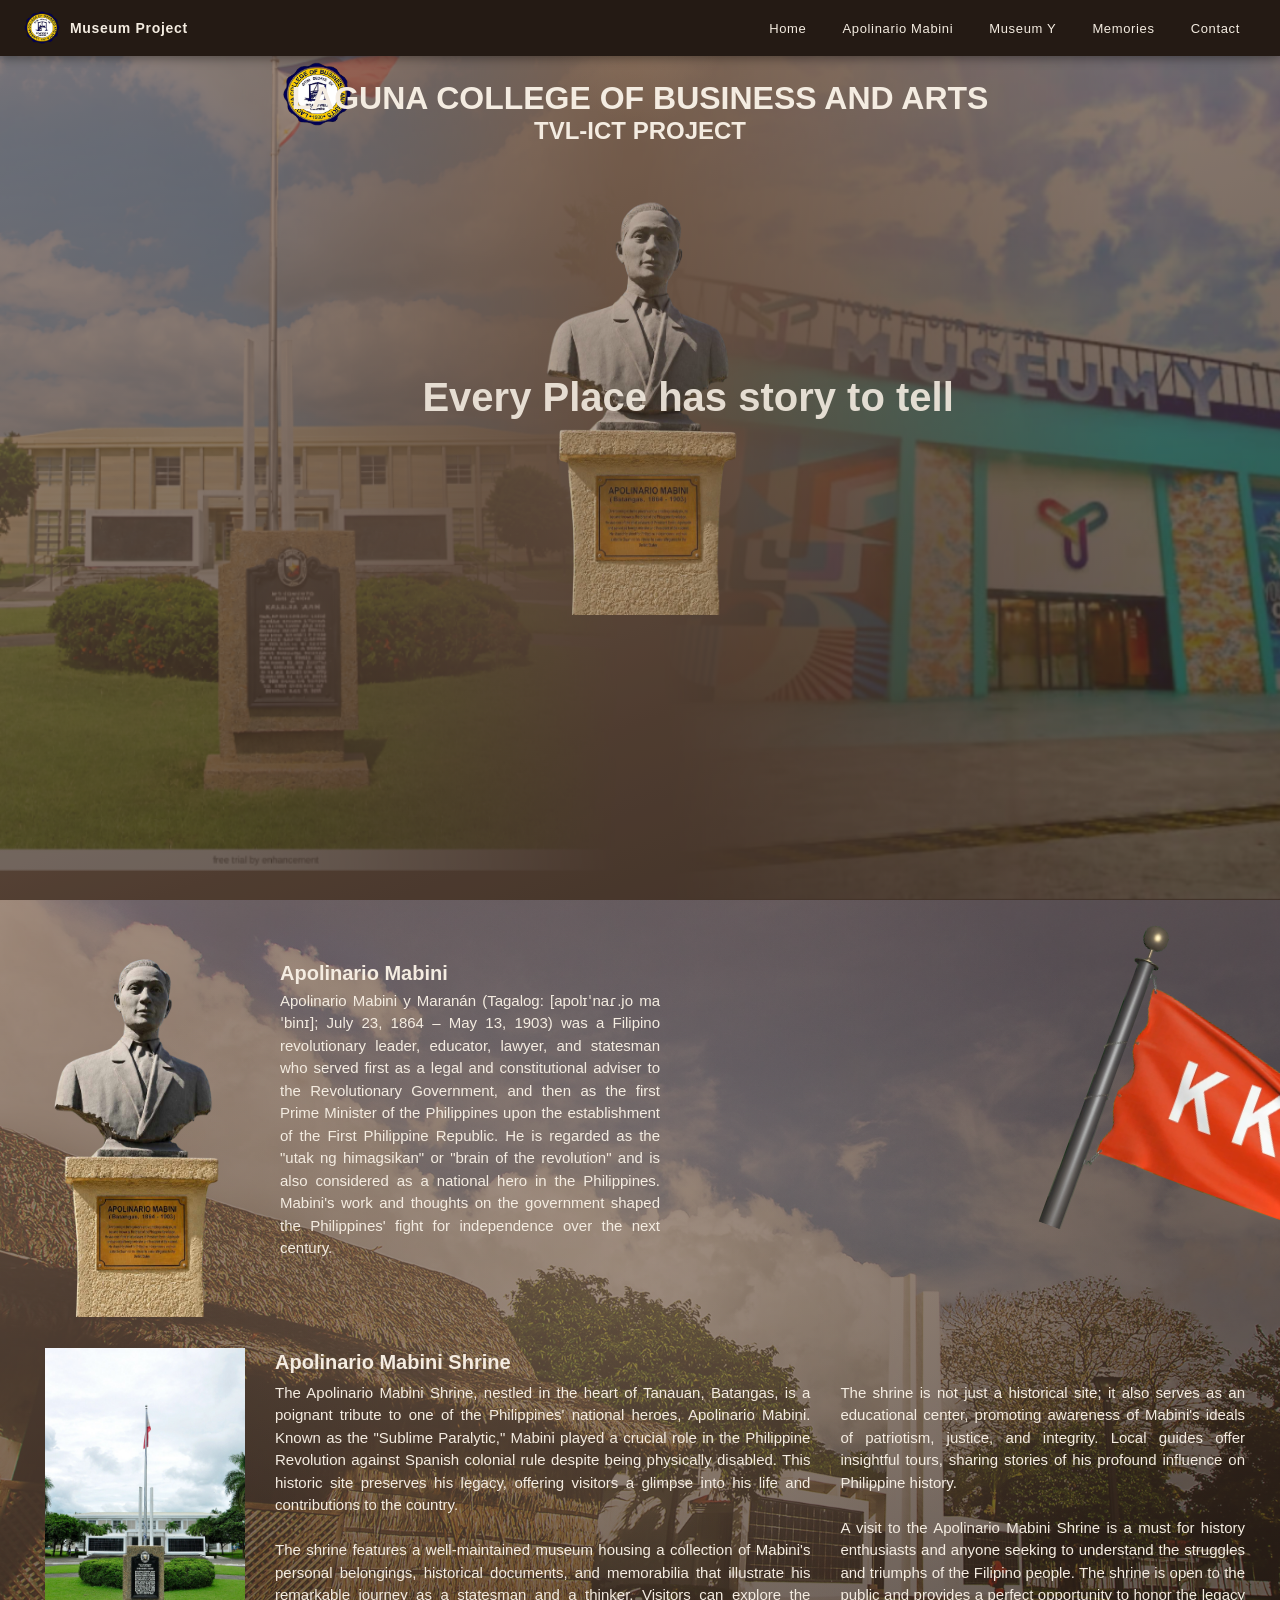
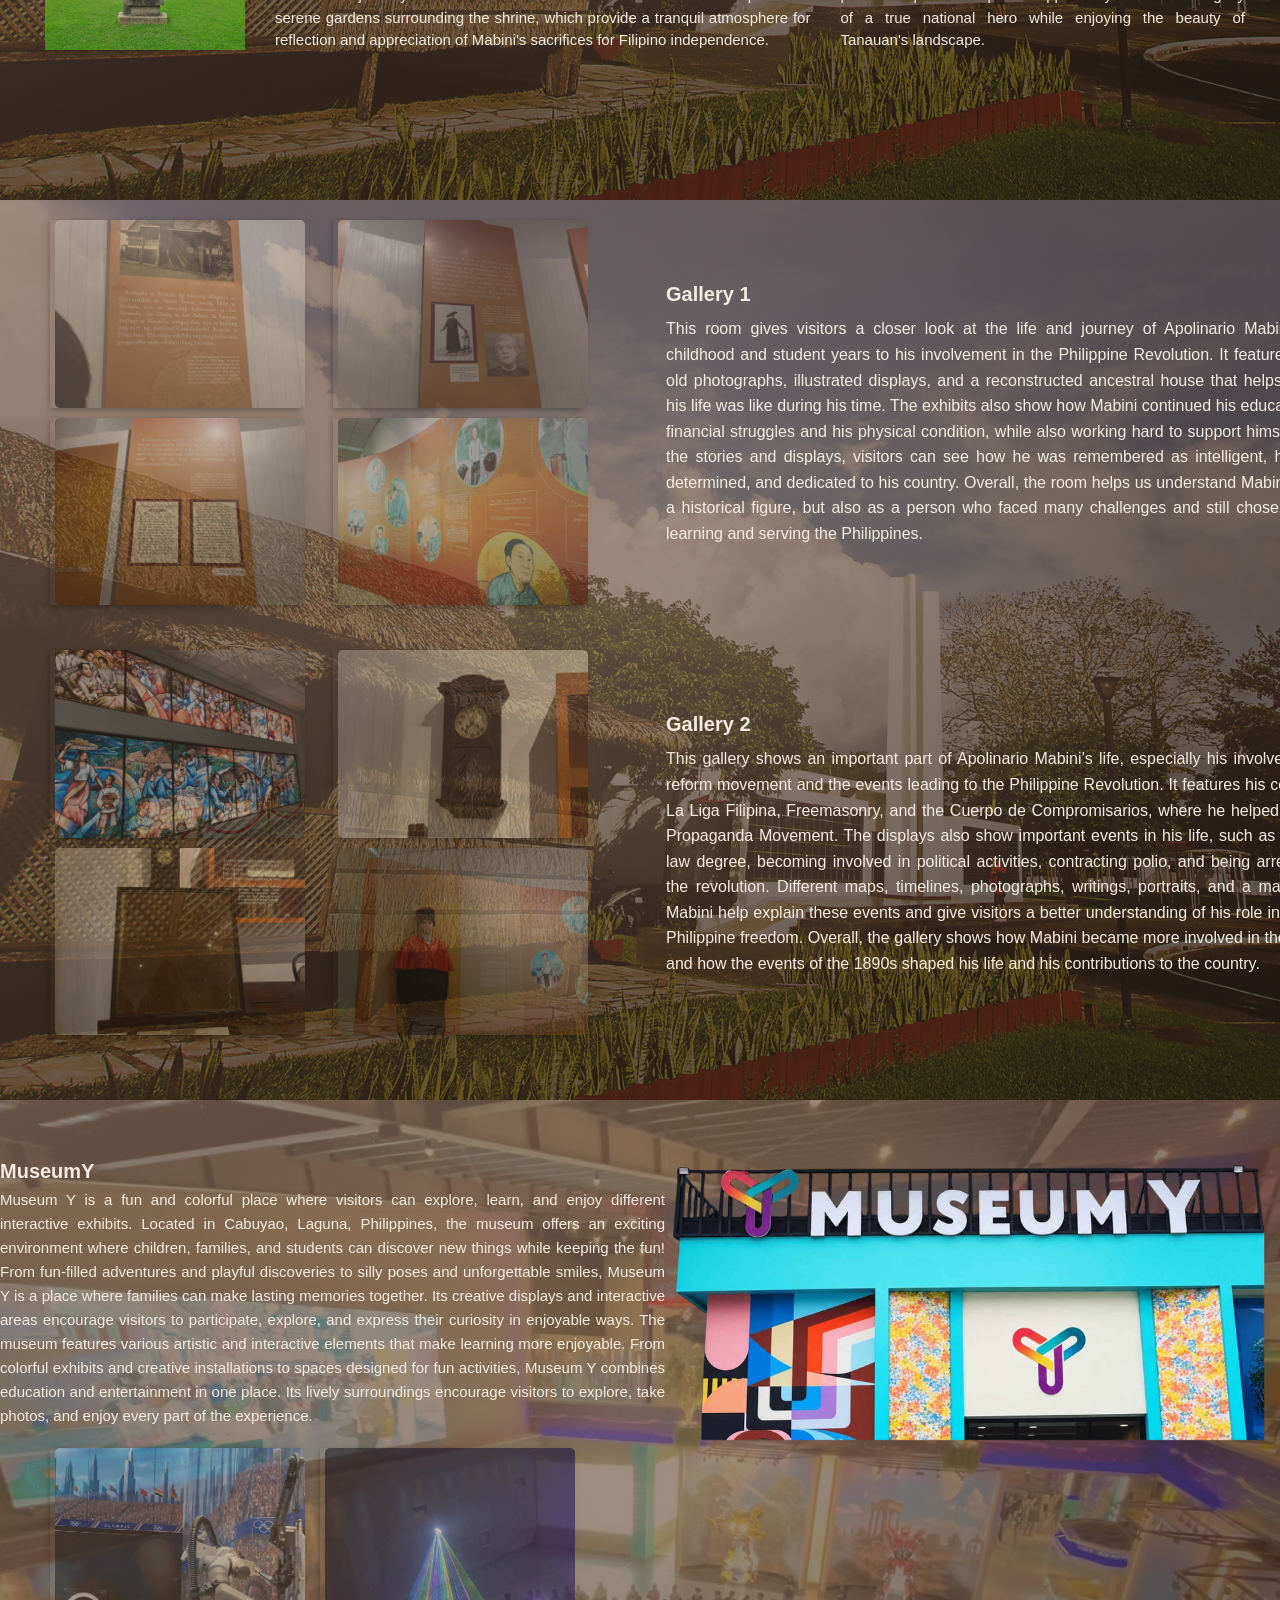
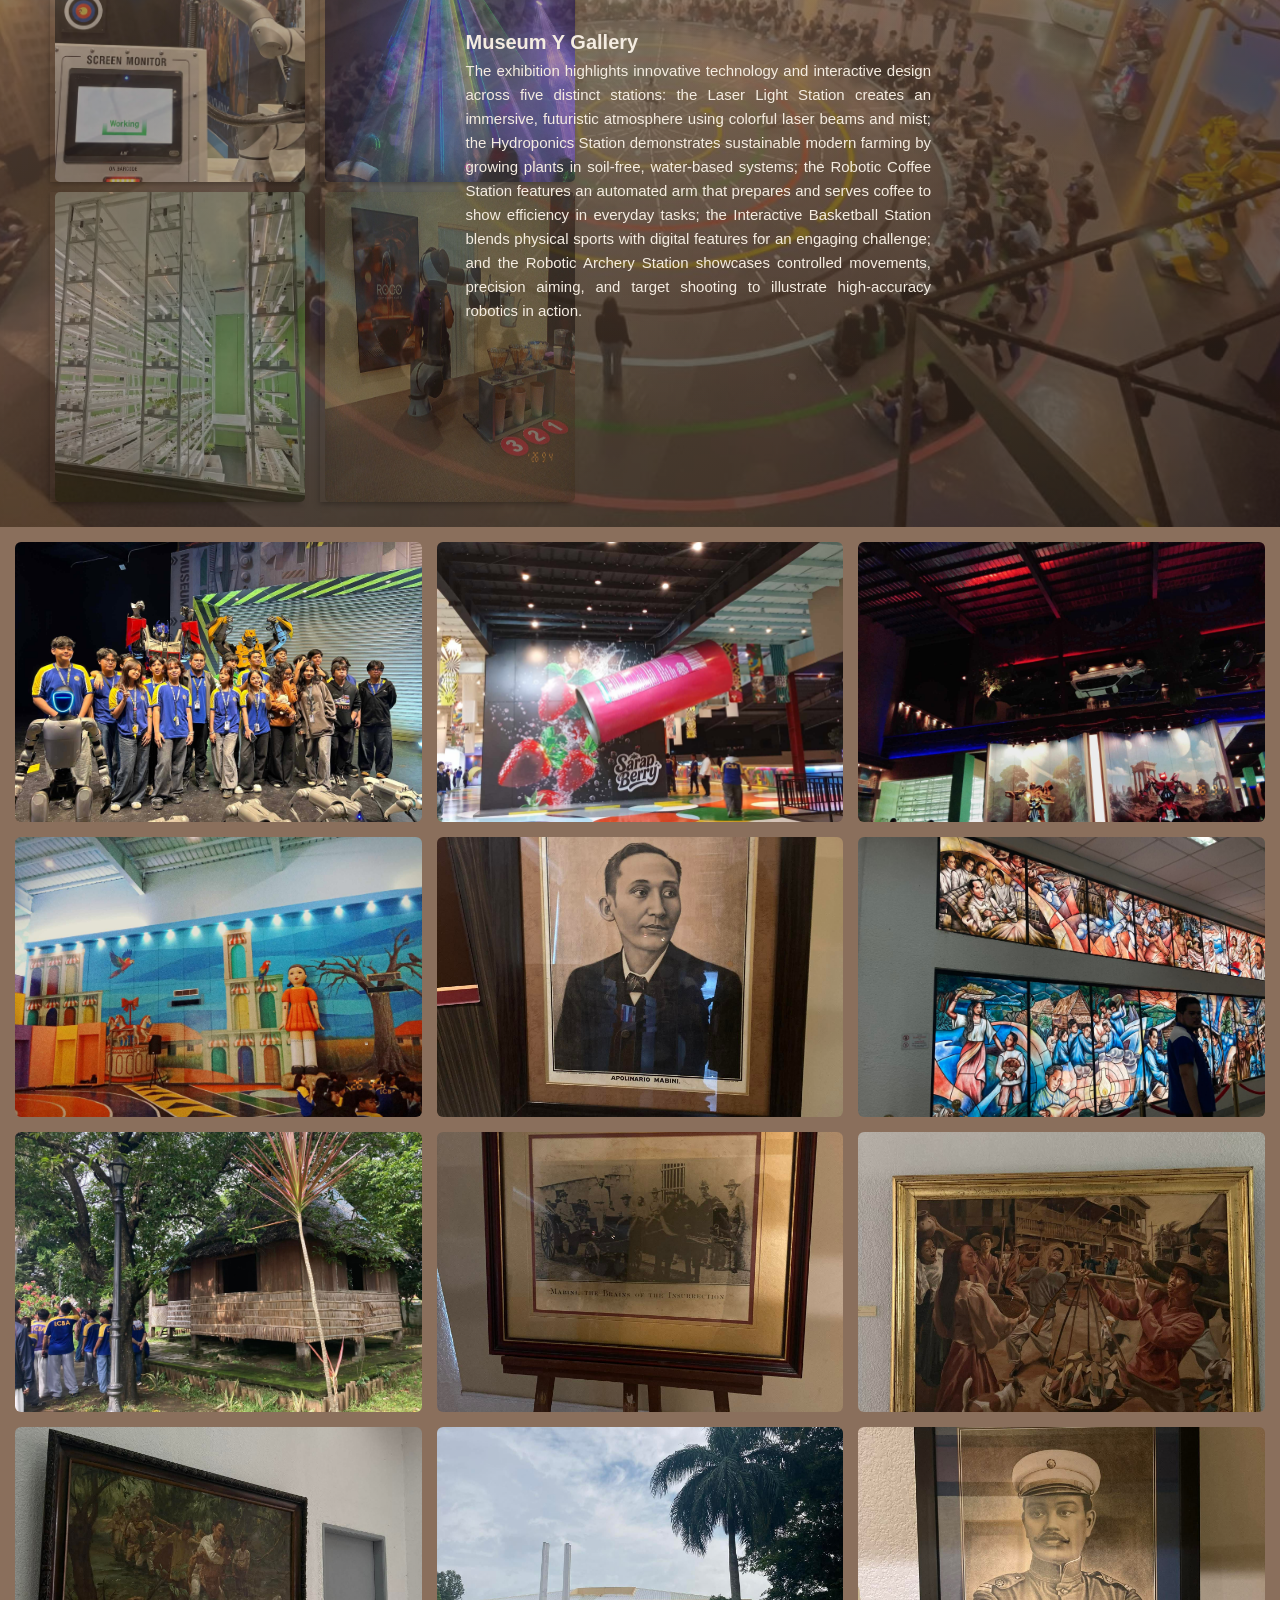
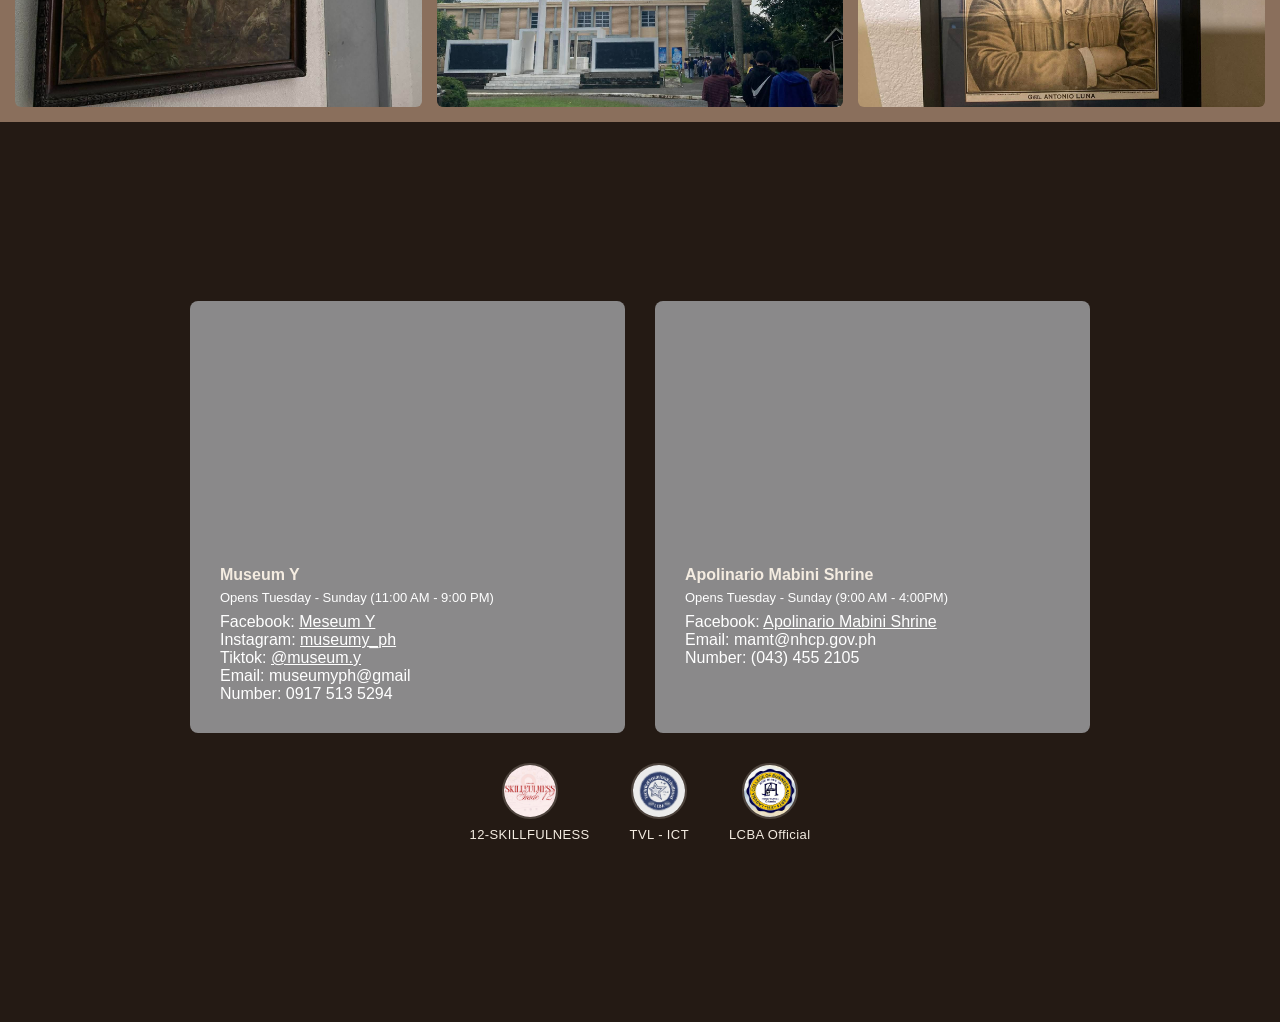
<file: Index.html>
<!DOCTYPE html>
<html>

<head>
  <meta charset="UTF-8">
  <meta name="viewport" content="width=device-width, initial-scale=1">
  <title>Fieldtrip Project</title>
  <link rel="stylesheet" href="style.css"/>
</head>

<body>
 <nav class="topbar">
  <div class="topbar-brand">
    <img src="assets/lcbalogo.png" alt="" class="topbar-logo">
    <span class="topbar-title">Museum Project</span>
  </div>
  <div class="actions">
    <a class="action" href="#home">Home</a>
    <a class="action" href="#mabini" rel="noopener">Apolinario Mabini</a>
    <a class="action" href="#museum" rel="noopener">Museum Y</a>
    <a class="action" href="#memories">Memories</a>
    <a class="action" href="#contact">Contact</a>
  </div>
</nav>


  <header class="head" id="home">
    <img src="assets/lcbalogo.png"  alt="" class="title-logo">
      <div class="title">
      
        <h1>LAGUNA COLLEGE OF BUSINESS AND ARTS</h1>
        <h2>TVL-ICT PROJECT</h2>
      </div>
    
    <section class="home">
    
        <img src="assets/Mabini.png" width="300" alt="Apolinario Mabini" class="hero">
        <span>
        <h1 id="titles">Every Place has story to tell</h1>
        </span>
    
  </header>
    </section>

  <section id="mabini">
    <main class="main">

      <div class="container">
        <div class="statue">
          <img src="assets/Mabini.png" width="260" alt="Apolinario Mabini" id="mabiniImg" class="statue-img">

          <div class="statue-text" id="mabiniText">
            <h3>Apolinario Mabini</h3>
            <p>
             Apolinario Mabini y Maranán (Tagalog: [apolɪˈnaɾ.jo maˈbinɪ]; July 23, 1864 – May 13, 1903) was a Filipino revolutionary leader, educator, lawyer, and statesman who served first as a legal and constitutional adviser to the Revolutionary Government, and then as the first Prime Minister of the Philippines upon the establishment of the First Philippine Republic. He is regarded as the "utak ng himagsikan" or "brain of the revolution" and is also considered as a national hero in the Philippines. Mabini's work and thoughts on the government shaped the Philippines' fight for independence over the next century.
            </p>
        </div>
          <video class="Flag"src="assets/KKK.webm" width="600" autoplay muted loop></video>
      </div>
   </div>

  <div class="shrine">
        <img src="assets/mabinishrine.jpg" width="200" alt="" >
      <div class="shrine-text">
        <h3>Apolinario Mabini Shrine</h3>
        <p>The Apolinario Mabini Shrine, nestled in the heart of Tanauan, Batangas, is a poignant tribute to one of the Philippines' national heroes, Apolinario Mabini. Known as the "Sublime Paralytic," Mabini played a crucial role in the Philippine Revolution against Spanish colonial rule despite being physically disabled. This historic site preserves his legacy, offering visitors a glimpse into his life and contributions to the country. 
        <br><br>
        The shrine features a well-maintained museum housing a collection of Mabini's personal belongings, historical documents, and memorabilia that illustrate his remarkable journey as a statesman and a thinker. Visitors can explore the serene gardens surrounding the shrine, which provide a tranquil atmosphere for reflection and appreciation of Mabini's sacrifices for Filipino independence.
        </p>
      
      </div>
    <div class="shrine-text">
      <h3>ㅤ</h3>
      <p>
      The shrine is not just a historical site; it also serves as an educational center, promoting awareness of Mabini's ideals of patriotism, justice, and integrity. Local guides offer insightful tours, sharing stories of his profound influence on Philippine history.
        <br><br>
      A visit to the Apolinario Mabini Shrine is a must for history enthusiasts and anyone seeking to understand the struggles and triumphs of the Filipino people. The shrine is open to the public and provides a perfect opportunity to honor the legacy of a true national hero while enjoying the beauty of Tanauan's landscape.
      </p>
    </div>
  </div>
  </main>
</section>
    <section class="shrinegallery">
    <div class="gallery1-grid">
        <div class="mcontainer">
            <div class="maco">
                <img src="assets/gallery1/gallerylandscape1.jpg" alt="Apolinario Mabini">
            </div>
            <div class="maco">
                <img src="assets/gallery1/gallerylandscape2.jpg" alt="Apolinario Mabini">
            </div>
            <div class="maco">
                <img src="assets/gallery1/gallerylandscape3.jpg" alt="Apolinario Mabini">
            </div>
            <div class="maco">
                <img src="assets/gallery1/gallerylandscape4.jpg" alt="Apolinario Mabini">
            </div>
        </div>
        <div class="gallery1-text">
            <h3>Gallery 1</h3>
            <p>This room gives visitors a closer look at the life and journey of Apolinario Mabini, from his childhood and student years to his involvement in the Philippine Revolution. It features paintings, old photographs, illustrated displays, and a reconstructed ancestral house that helps show what his life was like during his time. The exhibits also show how Mabini continued his education despite financial struggles and his physical condition, while also working hard to support himself. Through the stories and displays, visitors can see how he was remembered as intelligent, hardworking, determined, and dedicated to his country. Overall, the room helps us understand Mabini not just as a historical figure, but also as a person who faced many challenges and still chose to continue learning and serving the Philippines.</p>
        </div>
    </div>
    <div class="gallery1-grid">
        <div class="mcontainer">
            <div class="maco">
                <img src="assets/gallery2/gallery2landscape.jpg" alt="Apolinario Mabini">
            </div>
            <div class="maco">
                <img src="assets/gallery2/gallery2landscape2.jpg" alt="Apolinario Mabini">
            </div>
            <div class="maco">
                <img src="assets/gallery2/gallery2landscape3.jpg" alt="Apolinario Mabini">
            </div>
            <div class="maco">
                <img src="assets/gallery2/gallery2landscape4.jpg" alt="Apolinario Mabini">
            </div>
        </div>
        <div class="gallery1-text">
            <h3>Gallery 2</h3>
            <p>This gallery shows an important part of Apolinario Mabini’s life, especially his involvement in the reform movement and the events leading to the Philippine Revolution. It features his connection to La Liga Filipina, Freemasonry, and the Cuerpo de Compromisarios, where he helped support the Propaganda Movement. The displays also show important events in his life, such as finishing his law degree, becoming involved in political activities, contracting polio, and being arrested during the revolution. Different maps, timelines, photographs, writings, portraits, and a marble bust of Mabini help explain these events and give visitors a better understanding of his role in the fight for Philippine freedom. Overall, the gallery shows how Mabini became more involved in the movement and how the events of the 1890s shaped his life and his contributions to the country.
          </p>
        </div>
    </div>
</section>
  

   <section id="museum">

  <div class="museum">
        <img src="assets/MuseumY.png" width="600" alt="MuseumY" id="museumImg" class="museum-img">
        

        <div class="museum-text" id="museumText">
          <h3>MuseumY</h3>
          <p>
            Museum Y is a fun and colorful place where visitors can explore, learn, and enjoy different interactive exhibits. Located in Cabuyao, Laguna, Philippines, the museum offers an exciting environment where children, families, and students can discover new things while keeping the fun! 

From fun-filled adventures and playful discoveries to silly poses and unforgettable smiles, Museum Y is a place where families can make lasting memories together. Its creative displays and interactive areas encourage visitors to participate, explore, and express their curiosity in enjoyable ways.

The museum features various artistic and interactive elements that make learning more enjoyable. From colorful exhibits and creative installations to spaces designed for fun activities, Museum Y combines education and entertainment in one place. Its lively surroundings encourage visitors to explore, take photos, and enjoy every part of the experience.
          </p>
           <div class="gallery1-grid">
        <div class="mcontainer">
            <div class="maco">
                <img src="assets/archer.jpg" alt="Apolinario Mabini">
            </div>
            <div class="maco">
                <img src="assets/laser.jpg" alt="Apolinario Mabini">
            </div>
            <div class="maco">
                <img src="assets/kalabasaata.jpg" alt="Apolinario Mabini">
            </div>
            <div class="maco">
                <img src="assets/taskrobo.jpg" alt="Apolinario Mabini">
            </div>
        </div>
        <div class="mtext">
          <h3>Museum Y Gallery</h3>
        <p>The exhibition highlights innovative technology and interactive design across five distinct stations: the Laser Light Station creates an immersive, futuristic atmosphere using colorful laser beams and mist; the Hydroponics Station demonstrates sustainable modern farming by growing plants in soil-free, water-based systems; the Robotic Coffee Station features an automated arm that prepares and serves coffee to show efficiency in everyday tasks; the Interactive Basketball Station blends physical sports with digital features for an engaging challenge; and the Robotic Archery Station showcases controlled movements, precision aiming, and target shooting to illustrate high-accuracy robotics in action.</p>
        </div>
       </div>
        
      </div>
      
    </section>

    <section id="memories" class="memories">
      <img src="assets/memories/1.jpg" alt="">
      <img src="assets/memories/2.jpg" alt="">
      <img src="assets/memories/3.jpg" alt="">
      <img src="assets/memories/4.jpg" alt="">
      <img src="assets/memories/5.jpg" alt="">
      <img src="assets/memories/6.jpg" alt="">
      <img src="assets/memories/7.jpg" alt="">
      <img src="assets/memories/8.jpg" alt="">
      <img src="assets/memories/9.jpg" alt="">
      <img src="assets/memories/10.jpg" alt="">
      <img src="assets/memories/11.jpg" alt="">
      <img src="assets/memories/12.jpg" alt="">
    </section>
    
  
  <div class="footer" id="contact">
  <footer class="footer-grid">
    <div class="footer-card">
      <iframe src="https://www.google.com/maps/embed?pb=!1m14!1m8!1m3!1d3867.2283847074655!2d121.1093388!3d14.2398953!3m2!1i1024!2i768!4f13.1!3m3!1m2!1s0x33bd6300263e4da1%3A0xf73135b6801fb798!2sMuseum%20Y!5e0!3m2!1sen!2sph!4v1788800378303!5m2!1sen!2sph" class="map" width="100%" height="220" style="border:0;" allowfullscreen="" loading="lazy" referrerpolicy="strict-origin-when-cross-origin"></iframe>

      <div class="footer-info">
        <h3>Museum Y</h3>
        <p class="footer-status">Opens Tuesday - Sunday (11:00 AM - 9:00 PM)</p>
        <p>Facebook:
          <a href="https://www.facebook.com/museumy/" target="_blank" rel="noopener">Meseum Y</a>
        </p>
        <p>Instagram: 
          <a href="museumy_ph"> museumy_ph</a>
        </p>
        <p>Tiktok: 
          <a href="https://www.tiktok.com/@museum.y">@museum.y</a>
        </p>
        <p>Email: museumyph@gmail</p>
        <p>Number: 0917 513 5294</p>
      </div>
    </div>

    <div class="footer-card">
      <iframe src="https://www.google.com/maps/embed?pb=!1m18!1m12!1m3!1d3869.5914793851243!2d121.09702781114083!3d14.101276486271006!2m3!1f0!2f0!3f0!3m2!1i1024!2i768!4f13.1!3m3!1m2!1s0x33bd655e583d7d4b%3A0xa6b4dfef2da0e206!2sApolinario%20Mabini%20Shrine!5e0!3m2!1sen!2sph!4v1788939138177!5m2!1sen!2sph" class="map" width="100%" height="220" style="border:0;" allowfullscreen="" loading="lazy" referrerpolicy="strict-origin-when-cross-origin"></iframe>

      <div class="footer-info">
        <h3>Apolinario Mabini Shrine</h3>
        <p class="footer-status">Opens Tuesday - Sunday (9:00 AM - 4:00PM)</p>
        <p> Facebook:
          <a href="https://www.facebook.com/nhcpmabinishrinetanauan/" target="_blank" rel="noopener">Apolinario Mabini Shrine</a>
        </p>
        <p>Email: mamt@nhcp.gov.ph</p>
        <p>Number: (043) 455 2105</p>
      </div>
    </div>
    
  </footer>

  <div class="contact-row">
    <a href="https://www.facebook.com/p/12-Skillfulness-61590882898335/" target="_blank" rel="noopener" class="contact-item">
      <img src="assets/Skillfulness.jpg" alt="Skillfulness logo" class="contact-logo">
      <span>12-SKILLFULNESS</span>
    </a>

    <a href="https://www.facebook.com/p/Technical-Vocational-Livelihood-LCBA-61579997294296/" target="_blank" rel="noopener" class="contact-item">
      <img src="assets/TVL-ICT.jpg" alt="TVL-LCBA logo" class="contact-logo">
      <span>TVL - ICT</span>
    </a>

    <a href="https://www.facebook.com/LCBAofficial" target="_blank" rel="noopener" class="contact-item">
      <img src="assets/lcbacontact(1).jpg" alt="LCBA official logo" class="contact-logo">
      <span>LCBA Official</span>
    </a>
  </div>
</div>

</div>


  

</body>
</html>
</file>
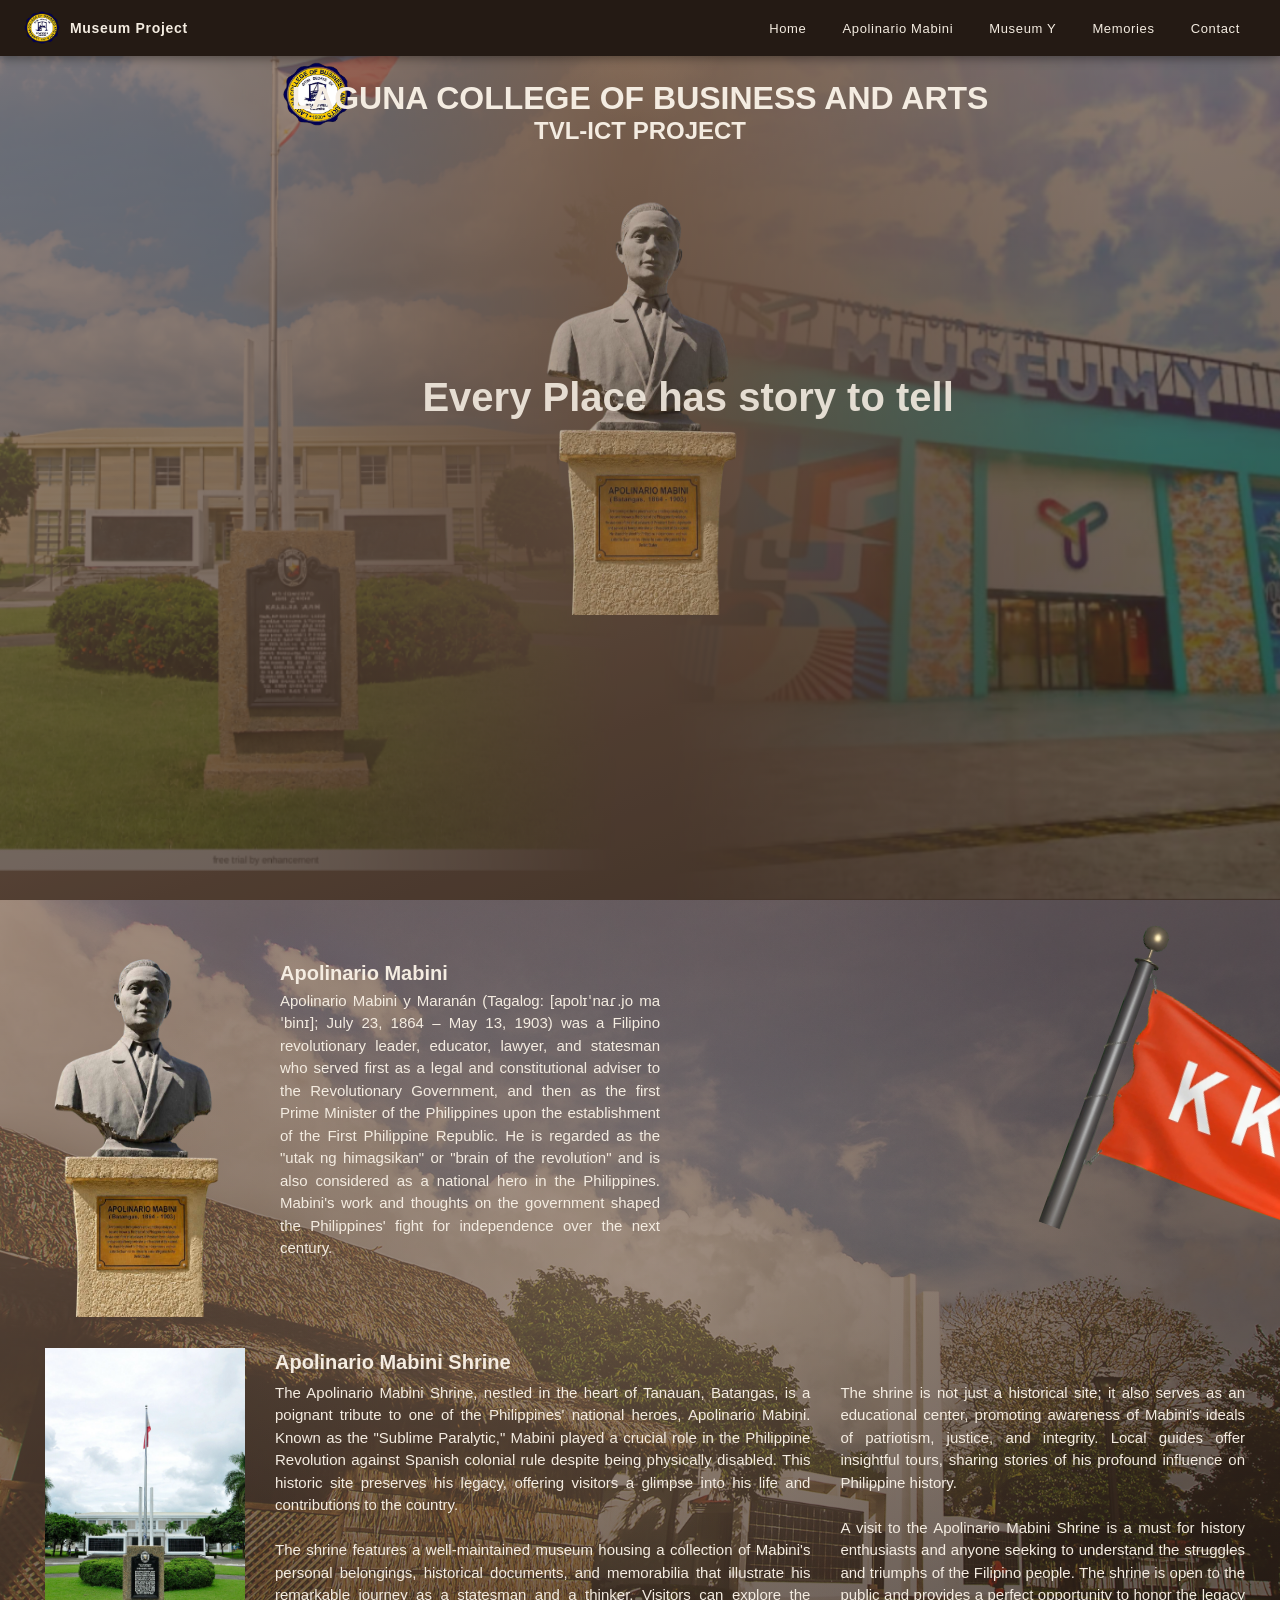
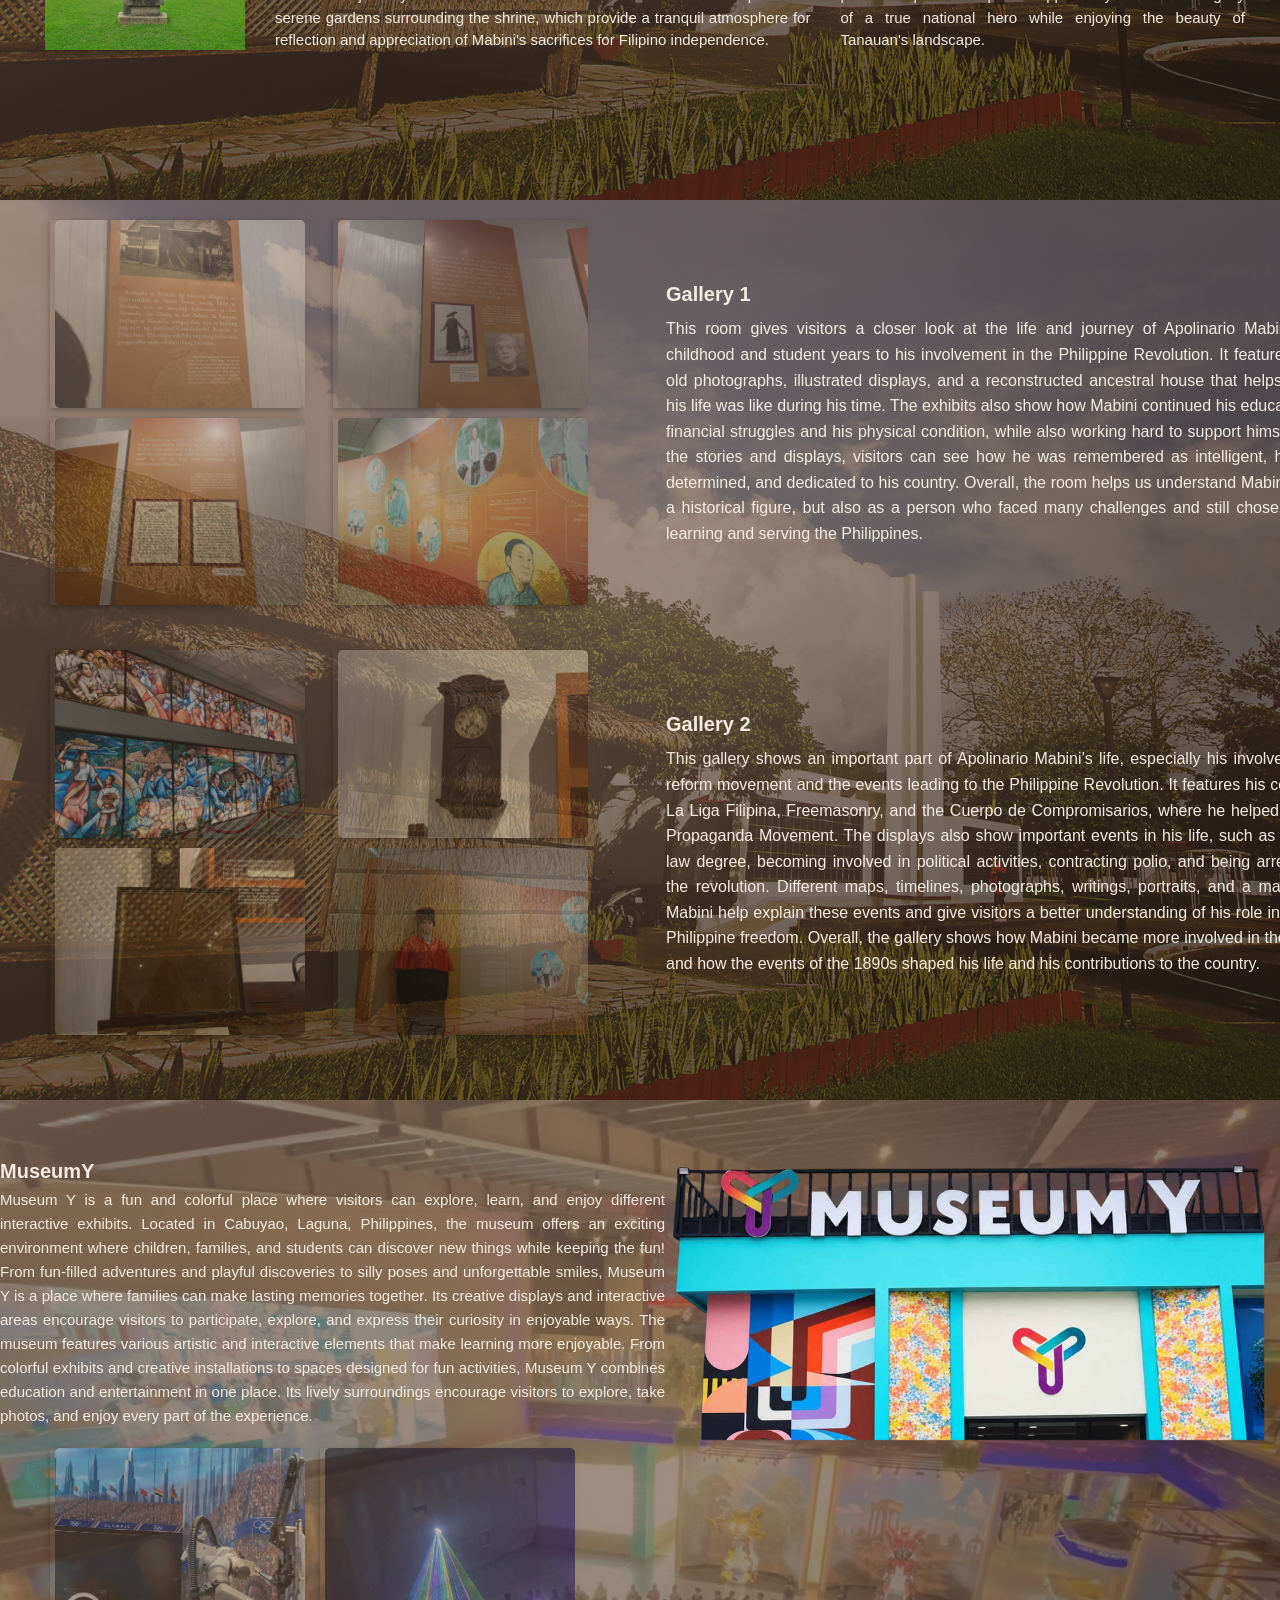
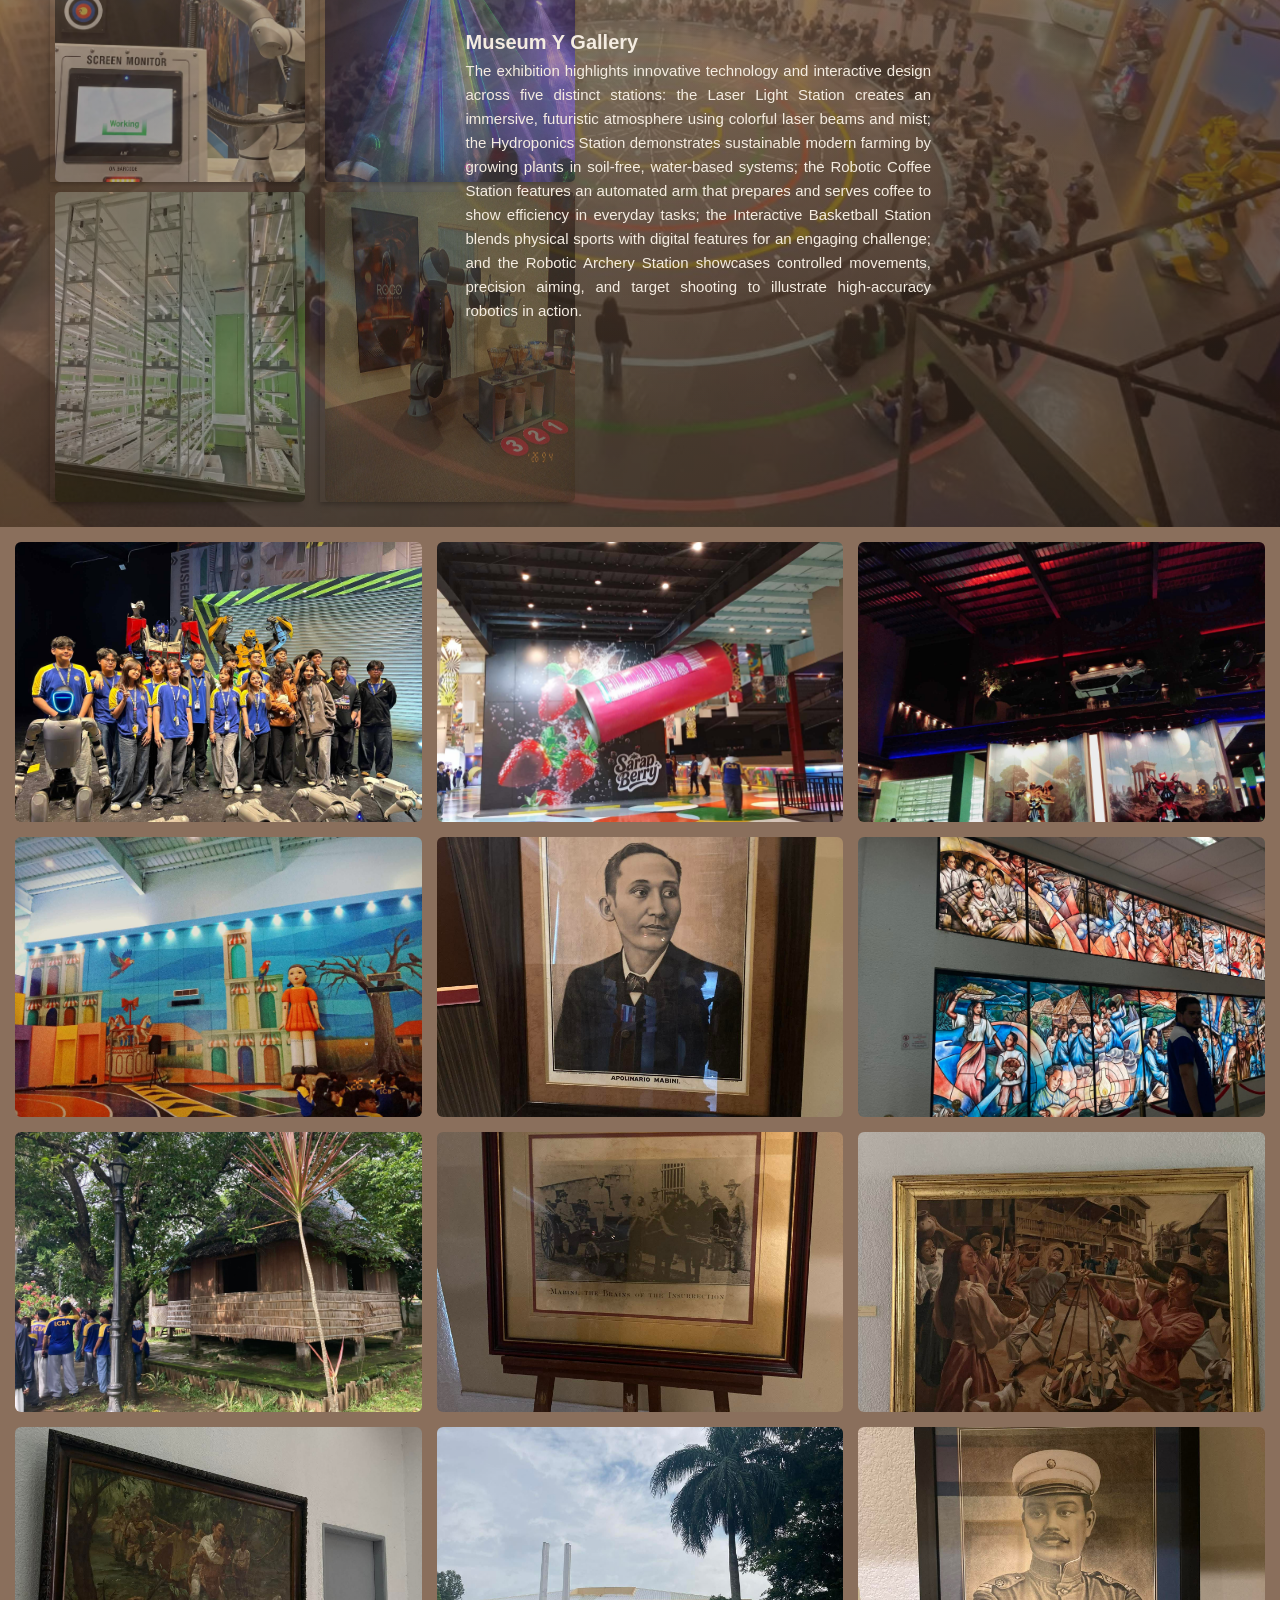
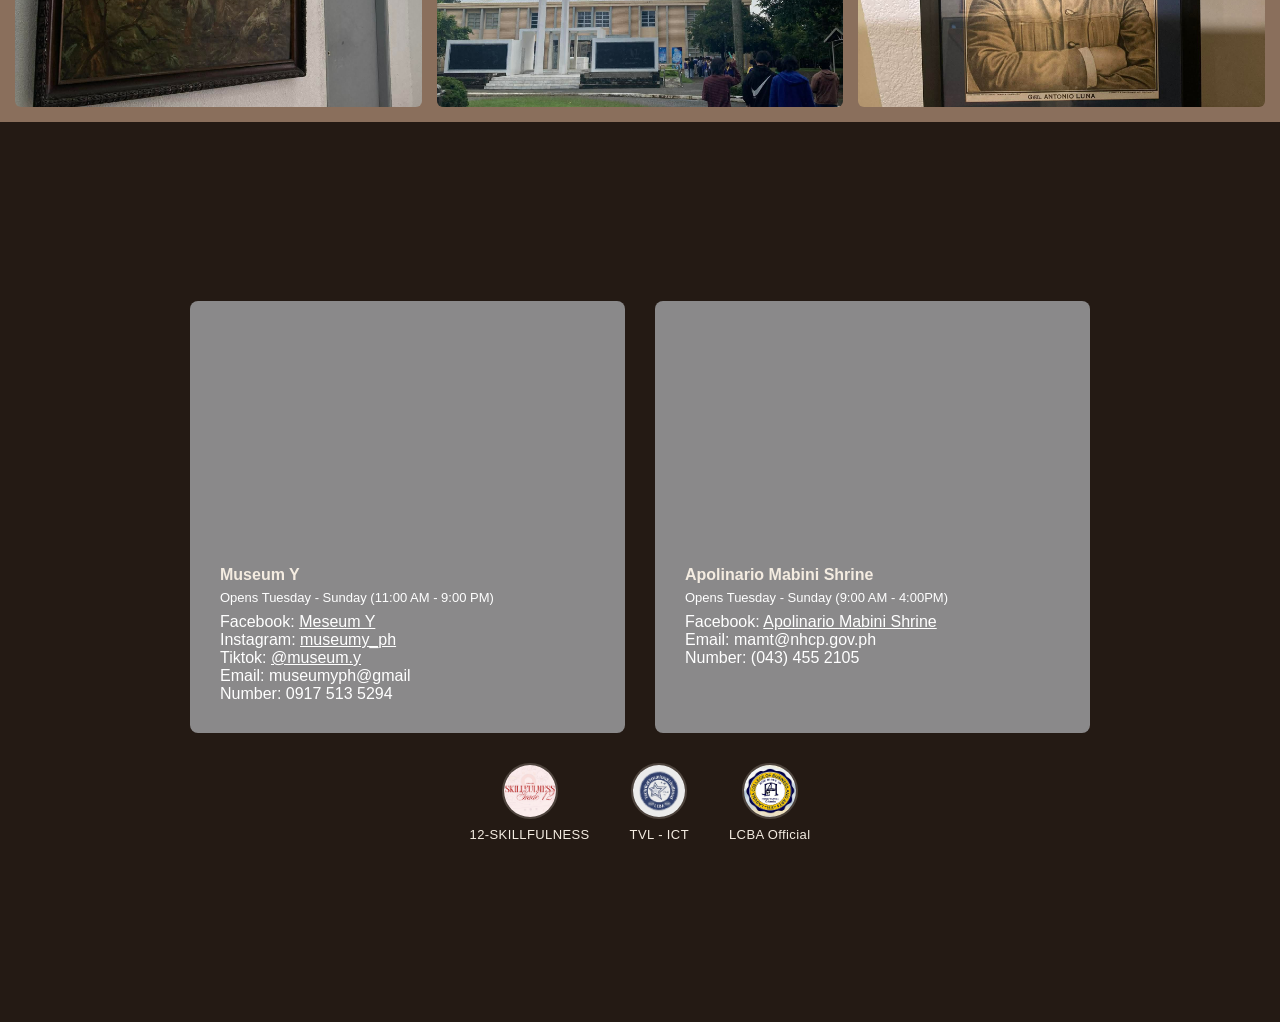
<file: Home.html>
<!DOCTYPE html>
<html>

<head>
  <meta charset="UTF-8">
  <meta name="viewport" content="width=device-width, initial-scale=1">
  <title>Fieldtrip Project</title>
  <link rel="stylesheet" href="style.css"/>
</head>

<body>
 <nav class="topbar">
  <div class="topbar-brand">
    <img src="assets/lcbalogo.png" alt="" class="topbar-logo">
    <span class="topbar-title">Museum Project</span>
  </div>
  <div class="actions">
    <a class="action" href="#home">Home</a>
    <a class="action" href="#mabini" rel="noopener">Apolinario Mabini</a>
    <a class="action" href="#museum" rel="noopener">Museum Y</a>
    <a class="action" href="#memories">Memories</a>
    <a class="action" href="#contact">Contact</a>
  </div>
</nav>


  <header class="head" id="home">
    <img src="assets/lcbalogo.png"  alt="" class="title-logo">
      <div class="title">
      
        <h1>LAGUNA COLLEGE OF BUSINESS AND ARTS</h1>
        <h2>TVL-ICT PROJECT</h2>
      </div>
    
    <section class="home">
    
        <img src="assets/Mabini.png" width="300" alt="Apolinario Mabini" class="hero">
        <span>
        <h1 id="titles">Every Place has story to tell</h1>
        </span>
    
  </header>
    </section>

  <section id="mabini">
    <main class="main">

      <div class="container">
        <div class="statue">
          <img src="assets/Mabini.png" width="260" alt="Apolinario Mabini" id="mabiniImg" class="statue-img">

          <div class="statue-text" id="mabiniText">
            <h3>Apolinario Mabini</h3>
            <p>
             Apolinario Mabini y Maranán (Tagalog: [apolɪˈnaɾ.jo maˈbinɪ]; July 23, 1864 – May 13, 1903) was a Filipino revolutionary leader, educator, lawyer, and statesman who served first as a legal and constitutional adviser to the Revolutionary Government, and then as the first Prime Minister of the Philippines upon the establishment of the First Philippine Republic. He is regarded as the "utak ng himagsikan" or "brain of the revolution" and is also considered as a national hero in the Philippines. Mabini's work and thoughts on the government shaped the Philippines' fight for independence over the next century.
            </p>
        </div>
          <video class="Flag"src="assets/KKK.webm" width="600" autoplay muted loop></video>
      </div>
   </div>

  <div class="shrine">
        <img src="assets/mabinishrine.jpg" width="200" alt="" >
      <div class="shrine-text">
        <h3>Apolinario Mabini Shrine</h3>
        <p>The Apolinario Mabini Shrine, nestled in the heart of Tanauan, Batangas, is a poignant tribute to one of the Philippines' national heroes, Apolinario Mabini. Known as the "Sublime Paralytic," Mabini played a crucial role in the Philippine Revolution against Spanish colonial rule despite being physically disabled. This historic site preserves his legacy, offering visitors a glimpse into his life and contributions to the country. 
        <br><br>
        The shrine features a well-maintained museum housing a collection of Mabini's personal belongings, historical documents, and memorabilia that illustrate his remarkable journey as a statesman and a thinker. Visitors can explore the serene gardens surrounding the shrine, which provide a tranquil atmosphere for reflection and appreciation of Mabini's sacrifices for Filipino independence.
        </p>
      
      </div>
    <div class="shrine-text">
      <h3>ㅤ</h3>
      <p>
      The shrine is not just a historical site; it also serves as an educational center, promoting awareness of Mabini's ideals of patriotism, justice, and integrity. Local guides offer insightful tours, sharing stories of his profound influence on Philippine history.
        <br><br>
      A visit to the Apolinario Mabini Shrine is a must for history enthusiasts and anyone seeking to understand the struggles and triumphs of the Filipino people. The shrine is open to the public and provides a perfect opportunity to honor the legacy of a true national hero while enjoying the beauty of Tanauan's landscape.
      </p>
    </div>
  </div>
  </main>
</section>
    <section class="shrinegallery">
    <div class="gallery1-grid">
        <div class="mcontainer">
            <div class="maco">
                <img src="assets/gallery1/gallerylandscape1.jpg" alt="Apolinario Mabini">
            </div>
            <div class="maco">
                <img src="assets/gallery1/gallerylandscape2.jpg" alt="Apolinario Mabini">
            </div>
            <div class="maco">
                <img src="assets/gallery1/gallerylandscape3.jpg" alt="Apolinario Mabini">
            </div>
            <div class="maco">
                <img src="assets/gallery1/gallerylandscape4.jpg" alt="Apolinario Mabini">
            </div>
        </div>
        <div class="gallery1-text">
            <h3>Gallery 1</h3>
            <p>This room gives visitors a closer look at the life and journey of Apolinario Mabini, from his childhood and student years to his involvement in the Philippine Revolution. It features paintings, old photographs, illustrated displays, and a reconstructed ancestral house that helps show what his life was like during his time. The exhibits also show how Mabini continued his education despite financial struggles and his physical condition, while also working hard to support himself. Through the stories and displays, visitors can see how he was remembered as intelligent, hardworking, determined, and dedicated to his country. Overall, the room helps us understand Mabini not just as a historical figure, but also as a person who faced many challenges and still chose to continue learning and serving the Philippines.</p>
        </div>
    </div>
    <div class="gallery1-grid">
        <div class="mcontainer">
            <div class="maco">
                <img src="assets/gallery2/gallery2landscape.jpg" alt="Apolinario Mabini">
            </div>
            <div class="maco">
                <img src="assets/gallery2/gallery2landscape2.jpg" alt="Apolinario Mabini">
            </div>
            <div class="maco">
                <img src="assets/gallery2/gallery2landscape3.jpg" alt="Apolinario Mabini">
            </div>
            <div class="maco">
                <img src="assets/gallery2/gallery2landscape4.jpg" alt="Apolinario Mabini">
            </div>
        </div>
        <div class="gallery1-text">
            <h3>Gallery 2</h3>
            <p>This gallery shows an important part of Apolinario Mabini’s life, especially his involvement in the reform movement and the events leading to the Philippine Revolution. It features his connection to La Liga Filipina, Freemasonry, and the Cuerpo de Compromisarios, where he helped support the Propaganda Movement. The displays also show important events in his life, such as finishing his law degree, becoming involved in political activities, contracting polio, and being arrested during the revolution. Different maps, timelines, photographs, writings, portraits, and a marble bust of Mabini help explain these events and give visitors a better understanding of his role in the fight for Philippine freedom. Overall, the gallery shows how Mabini became more involved in the movement and how the events of the 1890s shaped his life and his contributions to the country.
          </p>
        </div>
    </div>
</section>
  

   <section id="museum">

  <div class="museum">
        <img src="assets/MuseumY.png" width="600" alt="MuseumY" id="museumImg" class="museum-img">
        

        <div class="museum-text" id="museumText">
          <h3>MuseumY</h3>
          <p>
            Museum Y is a fun and colorful place where visitors can explore, learn, and enjoy different interactive exhibits. Located in Cabuyao, Laguna, Philippines, the museum offers an exciting environment where children, families, and students can discover new things while keeping the fun! 

From fun-filled adventures and playful discoveries to silly poses and unforgettable smiles, Museum Y is a place where families can make lasting memories together. Its creative displays and interactive areas encourage visitors to participate, explore, and express their curiosity in enjoyable ways.

The museum features various artistic and interactive elements that make learning more enjoyable. From colorful exhibits and creative installations to spaces designed for fun activities, Museum Y combines education and entertainment in one place. Its lively surroundings encourage visitors to explore, take photos, and enjoy every part of the experience.
          </p>
           <div class="gallery1-grid">
        <div class="mcontainer">
            <div class="maco">
                <img src="assets/archer.jpg" alt="Apolinario Mabini">
            </div>
            <div class="maco">
                <img src="assets/laser.jpg" alt="Apolinario Mabini">
            </div>
            <div class="maco">
                <img src="assets/kalabasaata.jpg" alt="Apolinario Mabini">
            </div>
            <div class="maco">
                <img src="assets/taskrobo.jpg" alt="Apolinario Mabini">
            </div>
        </div>
        <div class="mtext">
          <h3>Museum Y Gallery</h3>
        <p>The exhibition highlights innovative technology and interactive design across five distinct stations: the Laser Light Station creates an immersive, futuristic atmosphere using colorful laser beams and mist; the Hydroponics Station demonstrates sustainable modern farming by growing plants in soil-free, water-based systems; the Robotic Coffee Station features an automated arm that prepares and serves coffee to show efficiency in everyday tasks; the Interactive Basketball Station blends physical sports with digital features for an engaging challenge; and the Robotic Archery Station showcases controlled movements, precision aiming, and target shooting to illustrate high-accuracy robotics in action.</p>
        </div>
       </div>
        
      </div>
      
    </section>

    <section id="memories" class="memories">
      <img src="assets/memories/1.jpg" alt="">
      <img src="assets/memories/2.jpg" alt="">
      <img src="assets/memories/3.jpg" alt="">
      <img src="assets/memories/4.jpg" alt="">
      <img src="assets/memories/5.jpg" alt="">
      <img src="assets/memories/6.jpg" alt="">
      <img src="assets/memories/7.jpg" alt="">
      <img src="assets/memories/8.jpg" alt="">
      <img src="assets/memories/9.jpg" alt="">
      <img src="assets/memories/10.jpg" alt="">
      <img src="assets/memories/11.jpg" alt="">
      <img src="assets/memories/12.jpg" alt="">
    </section>
    
  
  <div class="footer" id="contact">
  <footer class="footer-grid">
    <div class="footer-card">
      <iframe src="https://www.google.com/maps/embed?pb=!1m14!1m8!1m3!1d3867.2283847074655!2d121.1093388!3d14.2398953!3m2!1i1024!2i768!4f13.1!3m3!1m2!1s0x33bd6300263e4da1%3A0xf73135b6801fb798!2sMuseum%20Y!5e0!3m2!1sen!2sph!4v1788800378303!5m2!1sen!2sph" class="map" width="100%" height="220" style="border:0;" allowfullscreen="" loading="lazy" referrerpolicy="strict-origin-when-cross-origin"></iframe>

      <div class="footer-info">
        <h3>Museum Y</h3>
        <p class="footer-status">Opens Tuesday - Sunday (11:00 AM - 9:00 PM)</p>
        <p>Facebook:
          <a href="https://www.facebook.com/museumy/" target="_blank" rel="noopener">Meseum Y</a>
        </p>
        <p>Instagram: 
          <a href="museumy_ph"> museumy_ph</a>
        </p>
        <p>Tiktok: 
          <a href="https://www.tiktok.com/@museum.y">@museum.y</a>
        </p>
        <p>Email: museumyph@gmail</p>
        <p>Number: 0917 513 5294</p>
      </div>
    </div>

    <div class="footer-card">
      <iframe src="https://www.google.com/maps/embed?pb=!1m18!1m12!1m3!1d3869.5914793851243!2d121.09702781114083!3d14.101276486271006!2m3!1f0!2f0!3f0!3m2!1i1024!2i768!4f13.1!3m3!1m2!1s0x33bd655e583d7d4b%3A0xa6b4dfef2da0e206!2sApolinario%20Mabini%20Shrine!5e0!3m2!1sen!2sph!4v1788939138177!5m2!1sen!2sph" class="map" width="100%" height="220" style="border:0;" allowfullscreen="" loading="lazy" referrerpolicy="strict-origin-when-cross-origin"></iframe>

      <div class="footer-info">
        <h3>Apolinario Mabini Shrine</h3>
        <p class="footer-status">Opens Tuesday - Sunday (9:00 AM - 4:00PM)</p>
        <p> Facebook:
          <a href="https://www.facebook.com/nhcpmabinishrinetanauan/" target="_blank" rel="noopener">Apolinario Mabini Shrine</a>
        </p>
        <p>Email: mamt@nhcp.gov.ph</p>
        <p>Number: (043) 455 2105</p>
      </div>
    </div>
    
  </footer>

  <div class="contact-row">
    <a href="https://www.facebook.com/p/12-Skillfulness-61590882898335/" target="_blank" rel="noopener" class="contact-item">
      <img src="assets/Skillfulness.jpg" alt="Skillfulness logo" class="contact-logo">
      <span>12-SKILLFULNESS</span>
    </a>

    <a href="https://www.facebook.com/p/Technical-Vocational-Livelihood-LCBA-61579997294296/" target="_blank" rel="noopener" class="contact-item">
      <img src="assets/TVL-ICT.jpg" alt="TVL-LCBA logo" class="contact-logo">
      <span>TVL - ICT</span>
    </a>

    <a href="https://www.facebook.com/LCBAofficial" target="_blank" rel="noopener" class="contact-item">
      <img src="assets/lcbacontact(1).jpg" alt="LCBA official logo" class="contact-logo">
      <span>LCBA Official</span>
    </a>
  </div>
</div>

</div>


  

</body>
</html>
</file>
<file: style.css>
:root {
  --bg-base: #8a6f5c;
  --bg-dark: #3c2c22;
  --bg-darker: #241a14;
  --line-soft: rgba(244, 236, 225, 0.2);
  --max-width: 1200px;
}

* {
    margin: 0;
    padding: 0;
    box-sizing: border-box;
  }

  html {
    scroll-behavior: smooth;
    overflow-x: hidden;
    scrollbar-width: none;
  }


.head {
  position: relative;
  min-height: 100vh;
  background: url("assets/museoxmabini.png") center/cover no-repeat;
}

.head::before {
  content: "";
  position: absolute;
  inset: 0;
  background:
    radial-gradient(ellipse at center 0%, rgba(200, 170, 140, 0.35), transparent 10%),
    linear-gradient(160deg, var(--bg-base) 0%, var(--bg-dark) 70%, var(--bg-darker) 100%);
  opacity: .75;
}

.head > * {
  position: relative;
  z-index: 1;
}

#titles {
  text-align: center;
  font-size: 2.5rem;
  color: #f4ece1;
  position: absolute;
  top: 210px;
  left: 33%;
  opacity: 0.9;
  cursor: pointer;
}

#titles:hover {
  color: #f4ece1;
  text-shadow: 0 0 5px #f4ece1, 0 0 10px #f4ece1, 0 0 15px #f4ece1;
  transform: scale(1.2);
  transition: transform .5s ease;
}

.hero {
  display: block;
  margin: 0 auto;
  position: relative;
  top: -25px;
  opacity: 0.6;
}

body {
  font-family: "Jost", Arial, sans-serif;
  color: #f4ece1;
  background: var(--bg-base);
}

.title-logo {
  width: 70px;
  height: auto;
  flex-shrink: 0;
  position: absolute;
  left: 22%;
}

.title {
  padding: 20px;
  text-align: center;
  
}

.container{
   max-height: 100vh;
} 


.statue {
  display: flex;
  align-items: center;
  gap: 15px;
  padding: 5px;
}

.statue-text h3 {
  margin-bottom: 5px;
  font-size: 20px;
}

.statue-text p {
  line-height: 1.5;
  font-size: 15px;
  max-width: 450px;
  text-align: justify;
}

.shrine{
  display: flex;
  position: relative;
  align-items: center;
  gap: 30px;
  margin: 20px 30px 25px 40px;
  padding: 5px;
}

.shrine-text h3 {
  margin-bottom: 5px;
  font-size: 20px;
}

.shrine-text{
  line-height: 1.5;
  font-size: 15px;
  max-width: 50%;
  text-align: justify;
}

#mabini {
  position: relative;
  min-height: 100vh;
  background: url("assets/kubobg.jpg") center/cover no-repeat;
}

#mabini::before {
  content: "";
  position: absolute;
  inset: 0;
  background:
    radial-gradient(ellipse at center 40%, rgba(200, 170, 140, 0.35), transparent 60%),
    linear-gradient(160deg, var(--bg-base) 0%, var(--bg-dark) 70%, var(--bg-darker) 100%);
  opacity: 0.75;
}

#mabini > * {
  position: relative;
  z-index: 1;
}

.map {
  flex-shrink: 0;
  border-radius: 6px;
  margin-top: 15px;
}


.museum{
position: relative;
  min-height: 100vh;
  background: url("assets/museoYbilog.jpg") center/cover no-repeat;
  display: flex;
  align-items: flex-start;
  flex-direction: row-reverse;
  padding-top: 60px;
}

.museum::before {
  content: "";
  position: absolute;
  inset: 0;
  background:
    radial-gradient(ellipse at center 40%, rgba(200, 170, 140, 0.35), transparent 60%),
    linear-gradient(160deg, var(--bg-base) 0%, var(--bg-dark) 70%, var(--bg-darker) 100%);
  opacity: 0.75;
}

.museum > * {
  position: relative;
  z-index: 1;
}

.museum-img {
  margin-right: 15px;
  margin-top: 0;
}

.museum-text{
  .museum-text {
  position: relative;
  width: 50%;
  padding-top: 20px;
}
}

.museum-text h3 {
  margin-bottom: 5px;
  font-size: 20px;

  
}

.museum-text p {
  line-height: 1.6;
  font-size: 15px;
  max-width: none;
  text-align: justify;
}

.mtext{
  position: absolute;
  left: 70%;
  width: 70%;
}

.topbar {
  position: fixed;
  top: 0;
  left: 0;
  width: 100%;
  z-index: 10;
  display: flex;
  align-items: center;
  justify-content: space-between;
  background: var(--bg-darker);
  padding: 10px 24px;
  box-shadow: 0 2px 10px rgba(0,0,0,0.4);
}

.topbar-brand {
  display: flex;
  align-items: center;
  gap: 10px;
}

.topbar-logo {
  width: 36px;
  height: auto;
}

.topbar-title {
  font-size: 14px;
  font-weight: bold;
  letter-spacing: 0.05em;
}

.actions {
  display: flex;
  gap: 4px;
}

.action {
  color: inherit;
  text-decoration: none;
  font-size: 13px;
  letter-spacing: 0.05em;
  padding: 8px 16px;
  border-radius: 4px;
  transition: background 0.2s ease;
}

.action:hover,
.action:focus-visible {
  background: rgba(244, 236, 225, 0.1);
}

.head {
  padding-top: 60px;
}

.main{
  min-height: 100vh;

}

.Flag{
  transform: rotate(20deg);
  left: 20%;
  position: relative;
}


.shrinegallery{
  position: relative;
  min-height: 100vh;
  background: url("assets/kubobg.jpg") center/cover no-repeat;
}

.shrinegallery::before {
  content: "";
  position: absolute;
  inset: 0;
  background:
    radial-gradient(ellipse at center 40%, rgba(200, 170, 140, 0.35), transparent 60%),
    linear-gradient(160deg, var(--bg-base) 0%, var(--bg-dark) 70%, var(--bg-darker) 100%);
  opacity: 0.75;
}

.shrinegallery > * {
  position: relative;
  z-index: 1;
}

.mcontainer {
  width: 20%;
  padding: 10px;
  margin: 100px auto;
  position: row;
  display: flex;
  flex-direction: column;
  margin: 15px;
}


.gallery1-grid{
  display: flex;
  align-items: center;
  gap: 40px;
  max-width: 1000px;
  padding: 0 20px;
  justify-content: space-between;
}

.mcontainer{
    display: grid;
  grid-template-columns: repeat(2, 1fr);
  gap: 10px;
  width: 60%;
  flex-shrink: 0;
  margin-top: 10px;
}

.maco img {
  display: block;
  width: 100%;
  height: 100%;
  margin: 0 5px;
  animation-name: slideright;
  animation-duration: 3s;
  animation-iteration-count: 1;
  animation-direction: normal;
  animation-play-state: running;
}

.maco{
  width: 250px;
  margin: 0 5px;
  box-shadow: 0 2px 6px rgba(0,0,0,0.6);
  transition: 1s;
  opacity: 0.5;
}

.maco img {
  display: block;
  width: 100%;
  border-radius: 5px;
}

.maco:hover {
  scale: 1.2;
  opacity: 1;
  transition: 1s;
}


@keyframes slideright {
  0% {
    transform: translateX(-100%);
    opacity: 0;
  }
  100% {
    transform: translateX(0);
    opacity: 1;
  }
}

.gallery1-text{
    width: 40%;
    text-align: justify;
}

.gallery1-text h3{
    font-size: 20px;
    margin-bottom: 10px;
}

.gallery1-text p{
    width: 700px;
    line-height: 1.6;
    font-size: 16px;
}


.memories {
  position: relative;
  min-height: 100vh;
  display: grid;
  grid-template-columns: repeat(3, 1fr);
  gap: 15px;
  align-items: start;
  padding: 15px;
  
}

.memories img {
  width: 100%;
  height: 280px;
  object-fit: cover;
  border-radius: 6px;
  display: block;
 }

.footer {
  position: relative;
  min-height: 100vh;
  display: flex;
  flex-direction: column;
  align-items: center;
  justify-content: center;
  gap: 30px;
  padding: 40px;
  background: var(--bg-darker);
}


.footer-grid {
  display: flex;
  gap: 30px;
  max-width: 900px;
  width: 100%;
}

.footer-card {
  flex: 1;
  display: flex;
  flex-direction: column;
  background: rgb(240, 248, 255, .5);
  border-radius: 8px;
  overflow: hidden;
}

.footer-card iframe {
  display: block;
}

.footer-info {
  padding: 30px;
}

.footer-info h3 {
  font-size: 16px;
  margin-bottom: 6px;
}

.footer-status {
  font-size: 13px;
  margin-bottom: 8px;
}

.footer-info p{
  color: hsl(0, 0%, 100%);
}

.footer-info a {
  color: inherit;
  text-decoration: underline;
}

.contact-row {
  display: flex;
  justify-content: center;
  gap: 40px;
  max-width: 900px;
  width: 100%;
  flex-wrap: wrap;
}


.contact-item {
  display: flex;
  flex-direction: column;
  align-items: center;
  gap: 8px;
  color: inherit;
  text-decoration: none;
  text-align: center;
  transition: opacity 0.2s ease;
}

.contact-item:hover {
  opacity: 0.75;
}

.contact-logo {
  width: 56px;
  height: 56px;
  border-radius: 50%;
  object-fit: cover;
  border: 2px solid var(--line-soft);
}

.contact-item span {
  font-size: 13px;
  letter-spacing: 0.03em;
}
</file>
